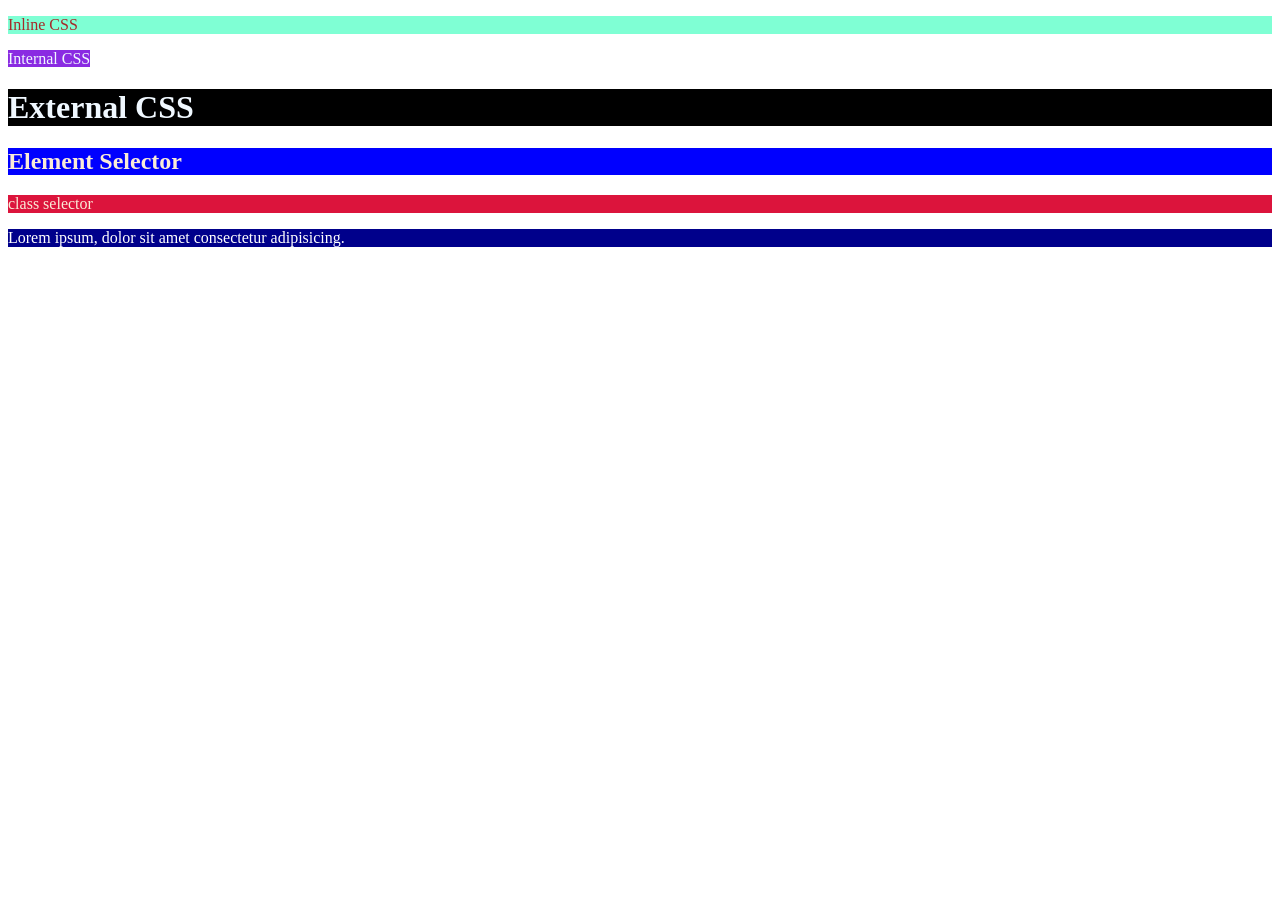
<file: Day 01/index.html>
<!DOCTYPE html>
<html lang="en">
<head>
    <meta charset="UTF-8">
    <meta name="viewport" content="width=device-width, initial-scale=1.0">
    <title>CSS BASICS</title>

    <!-- internal css  -->
     <!-- jis page me hunge usko style karega  -->

    <style>
        span{
            background-color: blueviolet;
            color: aliceblue;
        }
    </style>

    <!-- external css  -->
     <!-- apki css file alag hugi ap jis page p chaho apply kr skte ho  -->

    <link rel="stylesheet" href="style.css">
</head>
<body>
    
    <!-- inline css  -->
     <!-- but ye tareeqa prefer nahi hai  -->

    <p style="color: brown; background-color: aquamarine;">Inline CSS</p>

    <span>Internal CSS</span>

    <h1>External CSS</h1>

    <!-- selector & properties  -->

    <h2>Element Selector</h2>

    <p class="para">class selector</p>

    <p id="newpara">Lorem ipsum, dolor sit amet consectetur adipisicing.</p>

</body>
</html>
</file>
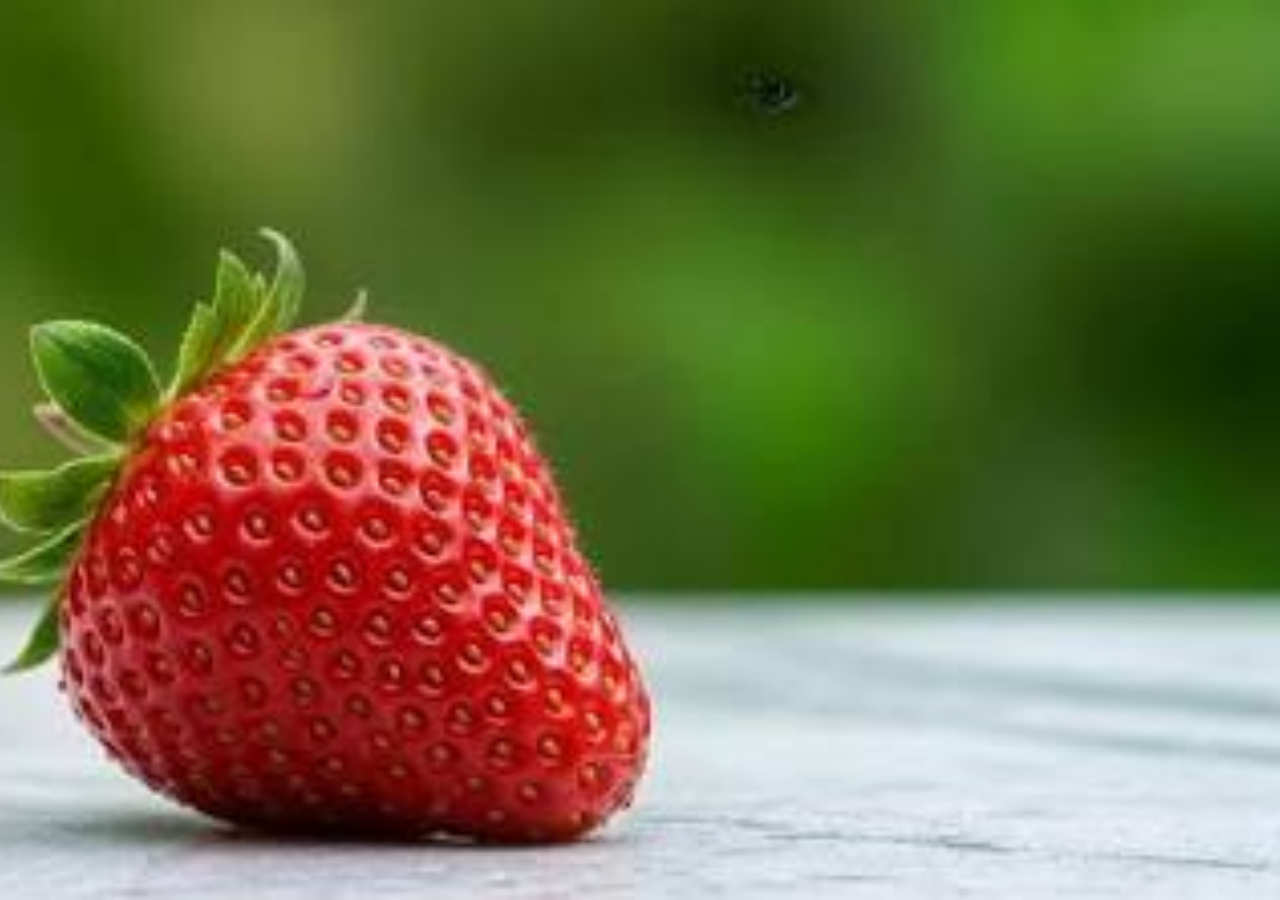
<file: Day 03 Background/index.html>
<!DOCTYPE html>
<html lang="en">
<head>
    <meta charset="UTF-8">
    <meta name="viewport" content="width=device-width, initial-scale=1.0">
    <title>Background</title>
    <link rel="stylesheet" href="style.css">
</head>
<body>
    
</body>
</html>
</file>
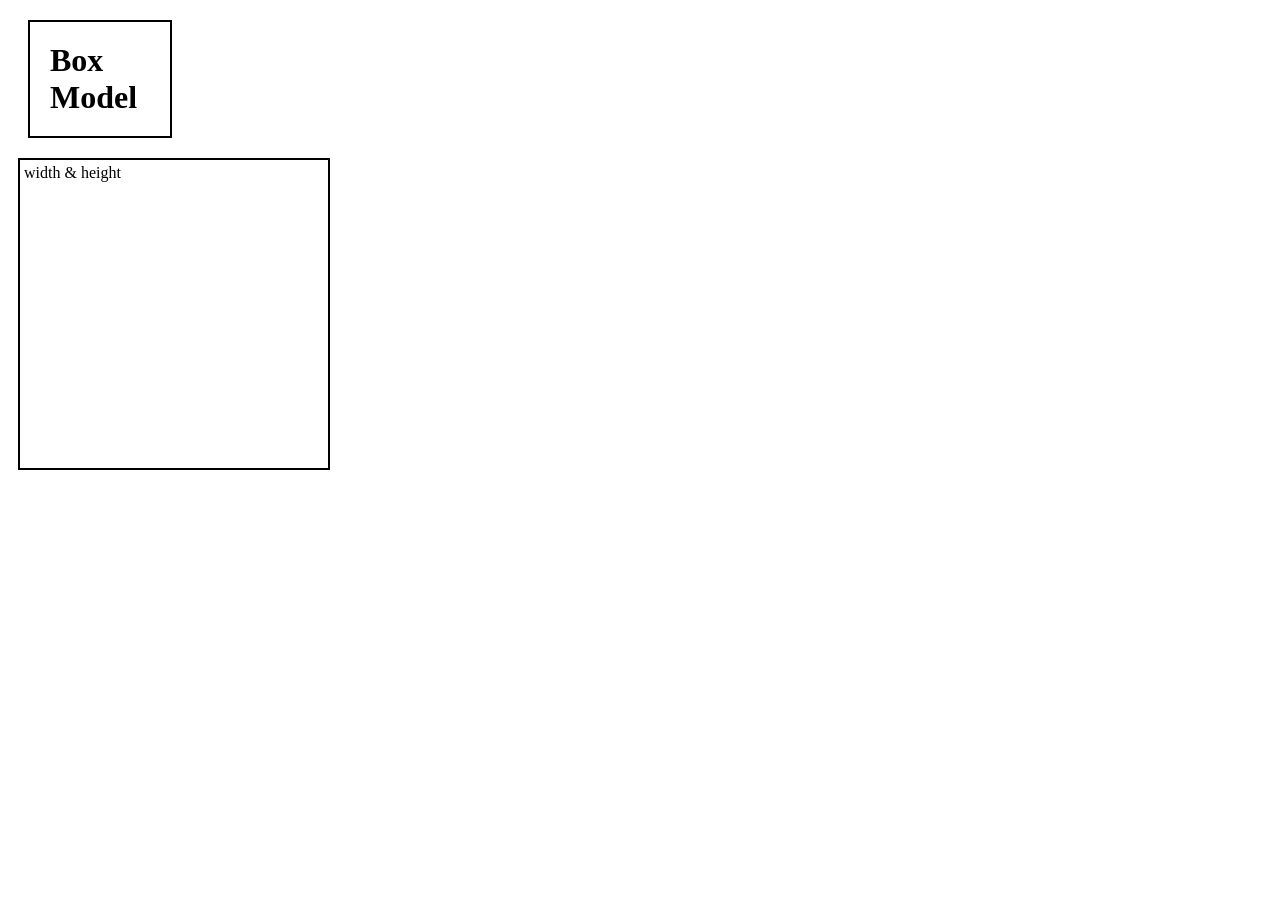
<file: Day 04 Layouts/index.html>
<!DOCTYPE html>
<html lang="en">
<head>
    <meta charset="UTF-8">
    <meta name="viewport" content="width=device-width, initial-scale=1.0">
    <title>Box Model</title>
    <link rel="stylesheet" href="style.css">
</head>
<body>
    
    <div>
            <h1>Box Model</h1>
            <p>width & height</p>
    </div>

</body>
</html>
</file>
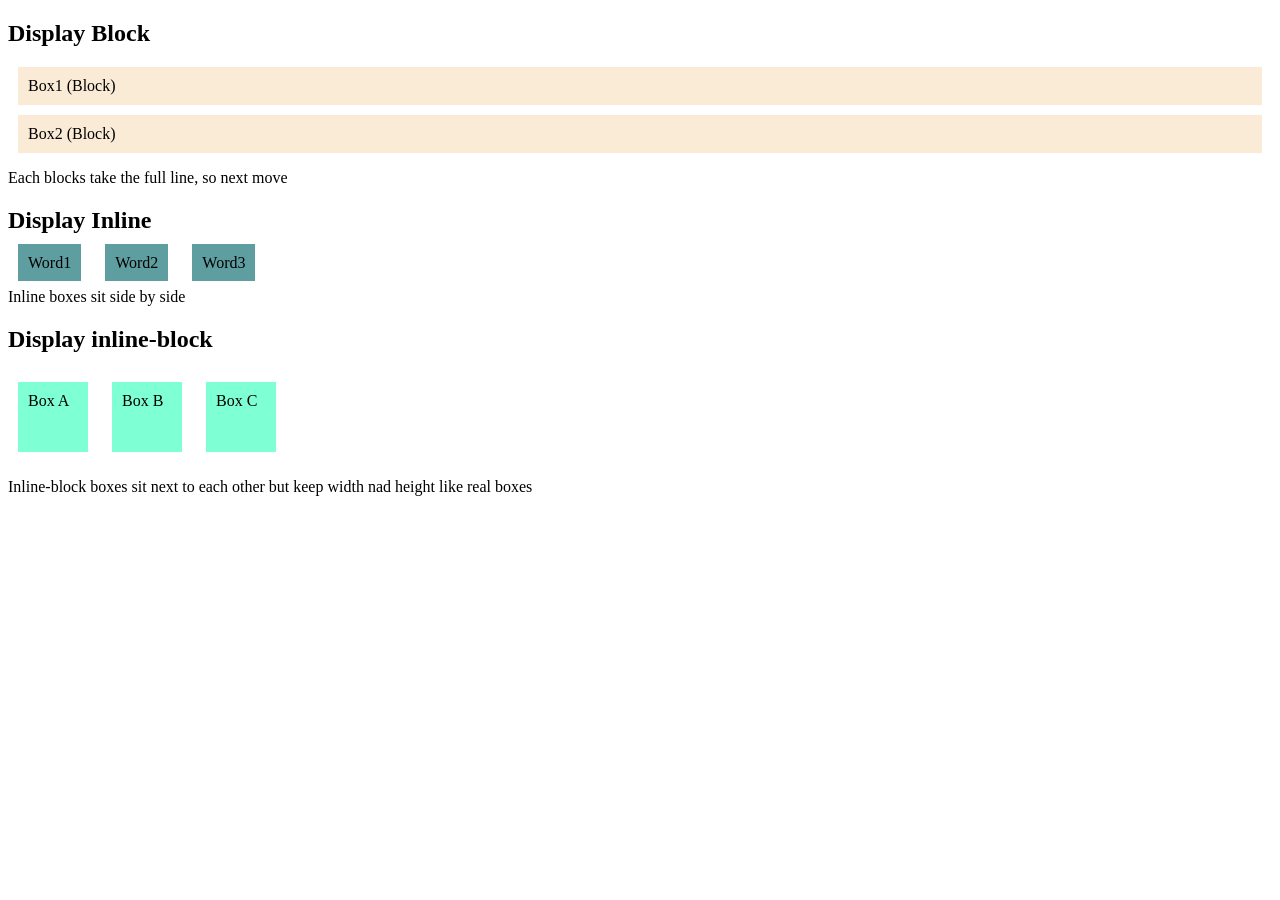
<file: Day 05 Display/index.html>
<!DOCTYPE html>
<html lang="en">
<head>
    <meta charset="UTF-8">
    <meta name="viewport" content="width=device-width, initial-scale=1.0">
    <title>Display Properties</title>
    <link rel="stylesheet" href="style.css">
</head>
<body>
    
    <h2>Display Block</h2>
    <div class="block">Box1 (Block)</div>
    <div class="block">Box2 (Block)</div>
    <p>Each blocks take the full line, so next move</p>

    <h2>Display Inline</h2>
    <div class="inline">Word1</div>
    <div class="inline">Word2</div>
    <div class="inline">Word3</div>
    <p>Inline boxes sit side by side</p>

    <h2>Display inline-block</h2>
    <div class="inline-block">Box A</div>
    <div class="inline-block">Box B</div>
    <div class="inline-block">Box C</div>
    <p>Inline-block boxes sit next to each other but keep width nad height like real boxes</p>

</body>
</html>
</file>
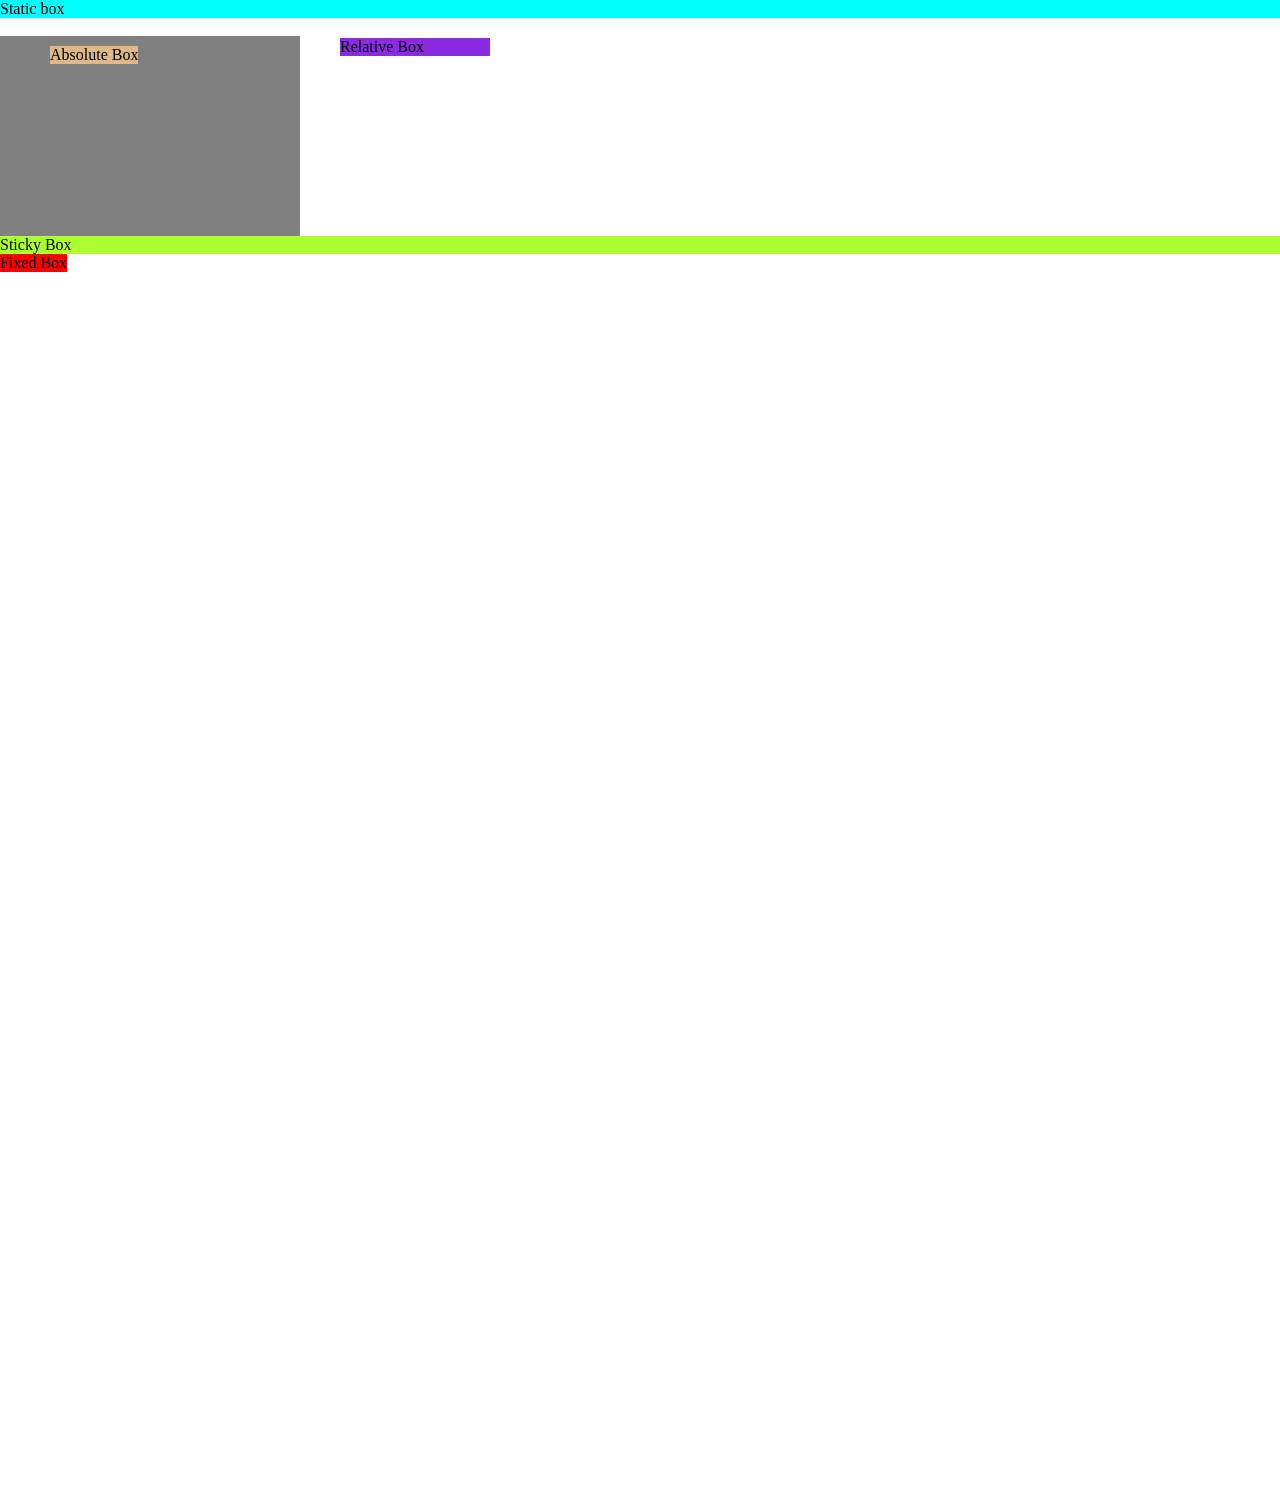
<file: Day 06 Positions/index.html>
<!DOCTYPE html>
<html lang="en">
<head>
    <meta charset="UTF-8">
    <meta name="viewport" content="width=device-width, initial-scale=1.0">
    <title>Positions</title>
    <link rel="stylesheet" href="style.css">
</head>
<body>
    
    <div class="static">Static box</div>
    <div class="relative">Relative Box</div>
    <div class="parent">
        <div class="absolute">Absolute Box</div>
    </div>
    <div class="sticky">Sticky Box</div>
    <div class="fixed">Fixed Box</div>
</body>
</html>
</file>
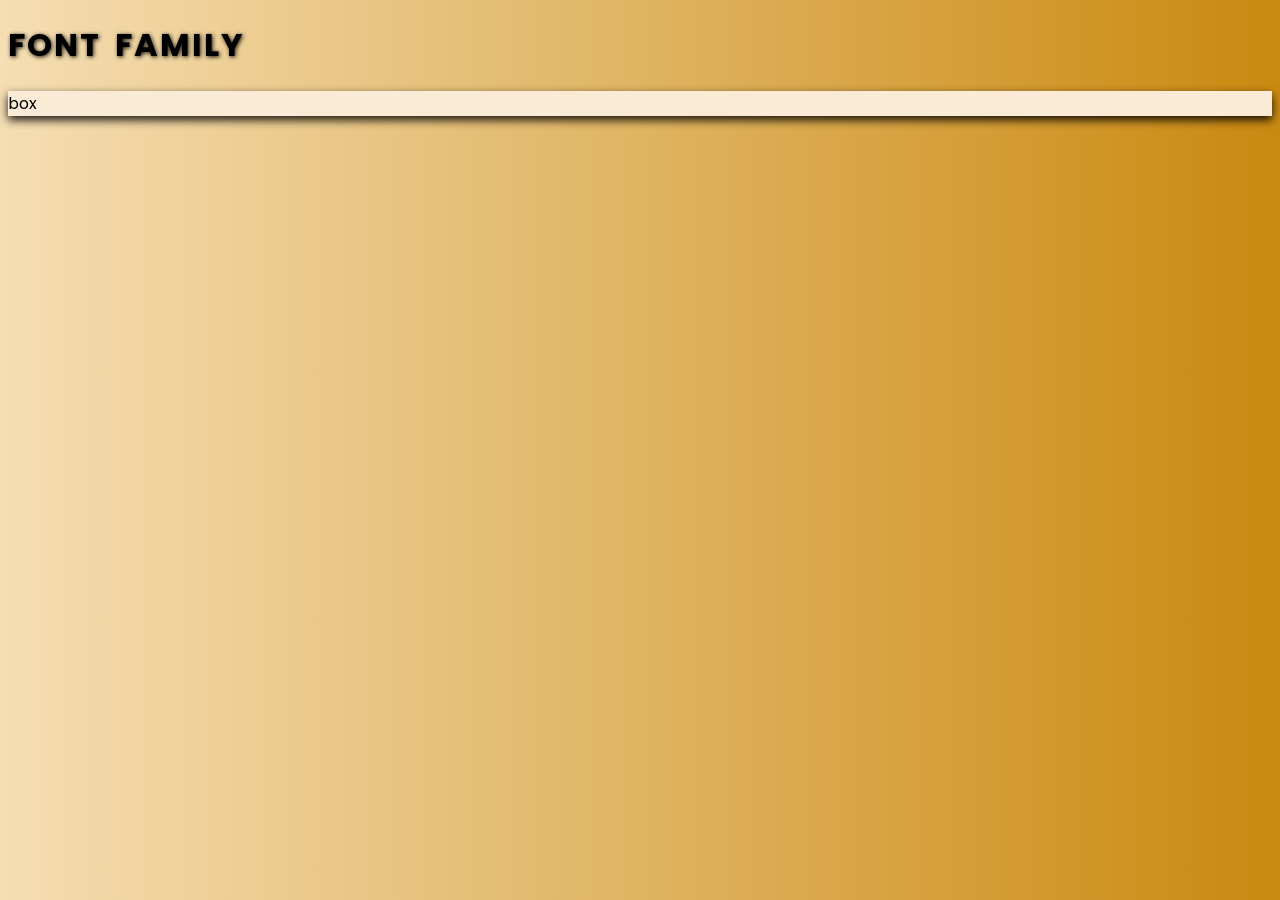
<file: Day 08 Advanced Text Media & Styling/index.html>
<!DOCTYPE html>
<html lang="en">
<head>
    <meta charset="UTF-8">
    <meta name="viewport" content="width=device-width, initial-scale=1.0">
    <title>Advanced Text Media & Styling</title>
    <link rel="stylesheet" href="style.css">
</head>
<body>
    
    <h1>Font family</h1>
    <div>box</div>
    
</body>
</html>
</file>
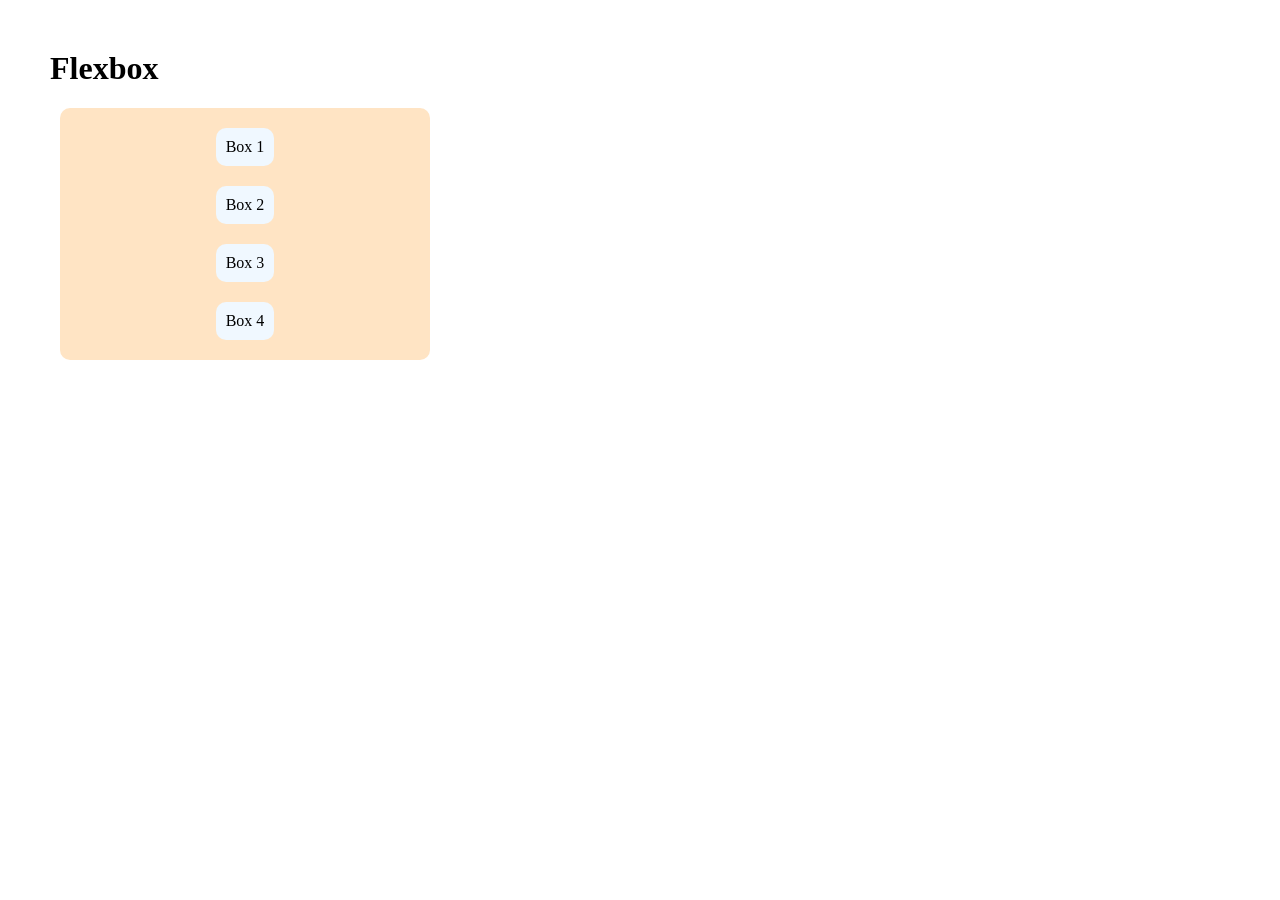
<file: Day 09 FlexBox/index.html>
<!DOCTYPE html>
<html lang="en">
<head>
    <meta charset="UTF-8">
    <meta name="viewport" content="width=device-width, initial-scale=1.0">
    <title>FlexBox</title>
    <link rel="stylesheet" href="style.css">
</head>
<body>
    
            <h1>Flexbox</h1>

    <div class="container">
        <div class="box">Box 1</div>
        <div class="box">Box 2</div>
        <div class="box">Box 3</div>
        <div class="box">Box 4</div>

    </div>
</body>
</html>
</file>
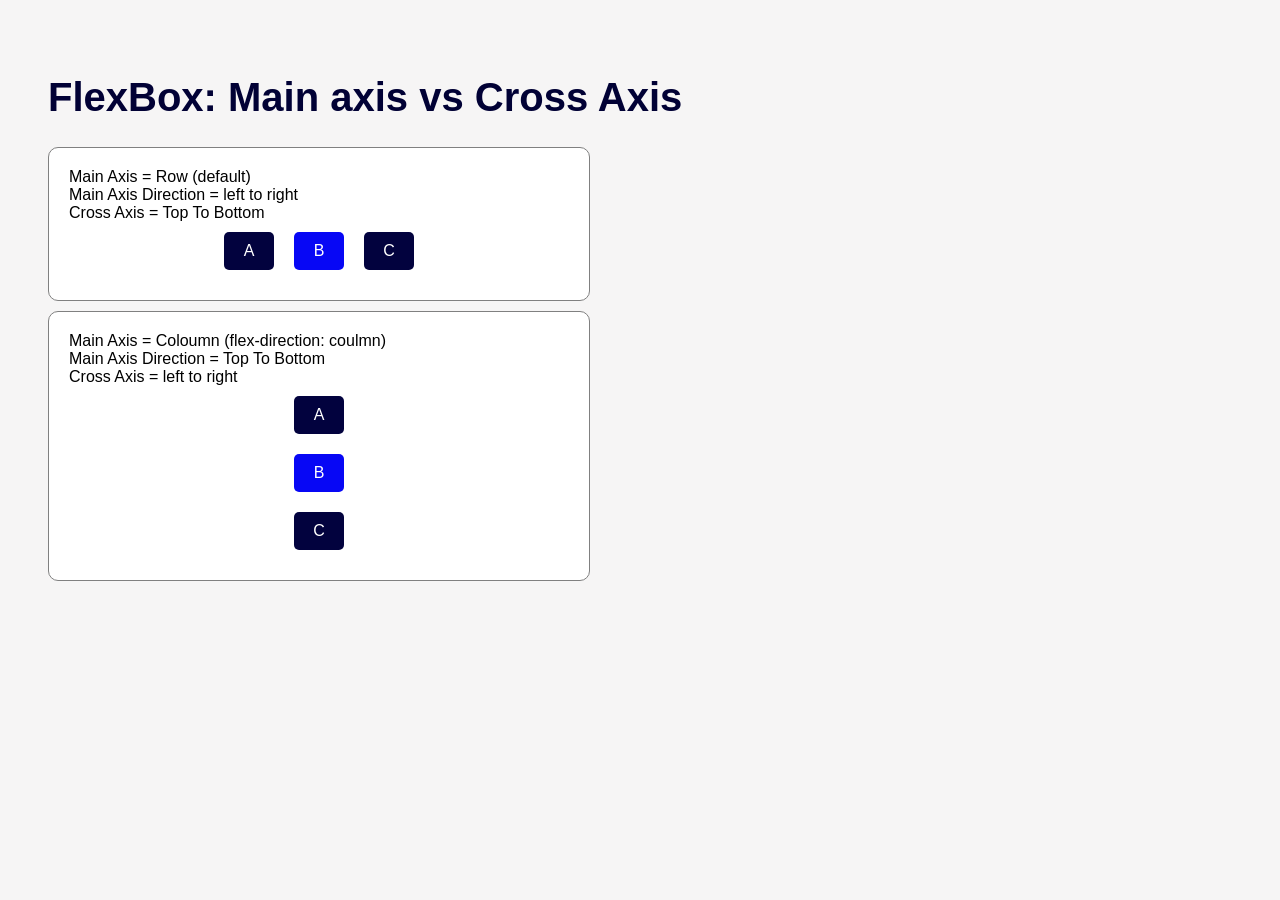
<file: Day 10 AXIS/index.html>
<!DOCTYPE html>
<html lang="en">
<head>
    <meta charset="UTF-8">
    <meta name="viewport" content="width=device-width, initial-scale=1.0">
    <title>Axis</title>
    <link rel="stylesheet" href="style.css">
</head>
<body>
    
    <h1>FlexBox: Main axis vs Cross Axis</h1>

    <div class="wrapper">
        <div class="demo">
            <div class="label">Main Axis = Row (default)</div>
            <div class="arrow">Main Axis Direction = left to right</div>
            <div class="arrow">Cross Axis = Top To Bottom</div>

            <div class="container"
            style="justify-content: center; align-items: center;">
                <div class="item">A</div>
                <div class="item">B</div>
                <div class="item">C</div>
            </div>

        </div>

    </div>

    <div class="demo">
        <div class="label">Main Axis = Coloumn (flex-direction: coulmn)</div>
        <div class="arrow">Main Axis Direction = Top To Bottom</div>
        <div class="arrow">Cross Axis = left to right</div>

        <div class="container"
        style="flex-direction: column; justify-content: center; align-items: center;">
            <div class="item">A</div>
            <div class="item">B</div>
            <div class="item">C</div>

        </div>
    </div>

</body>
</html>
</file>
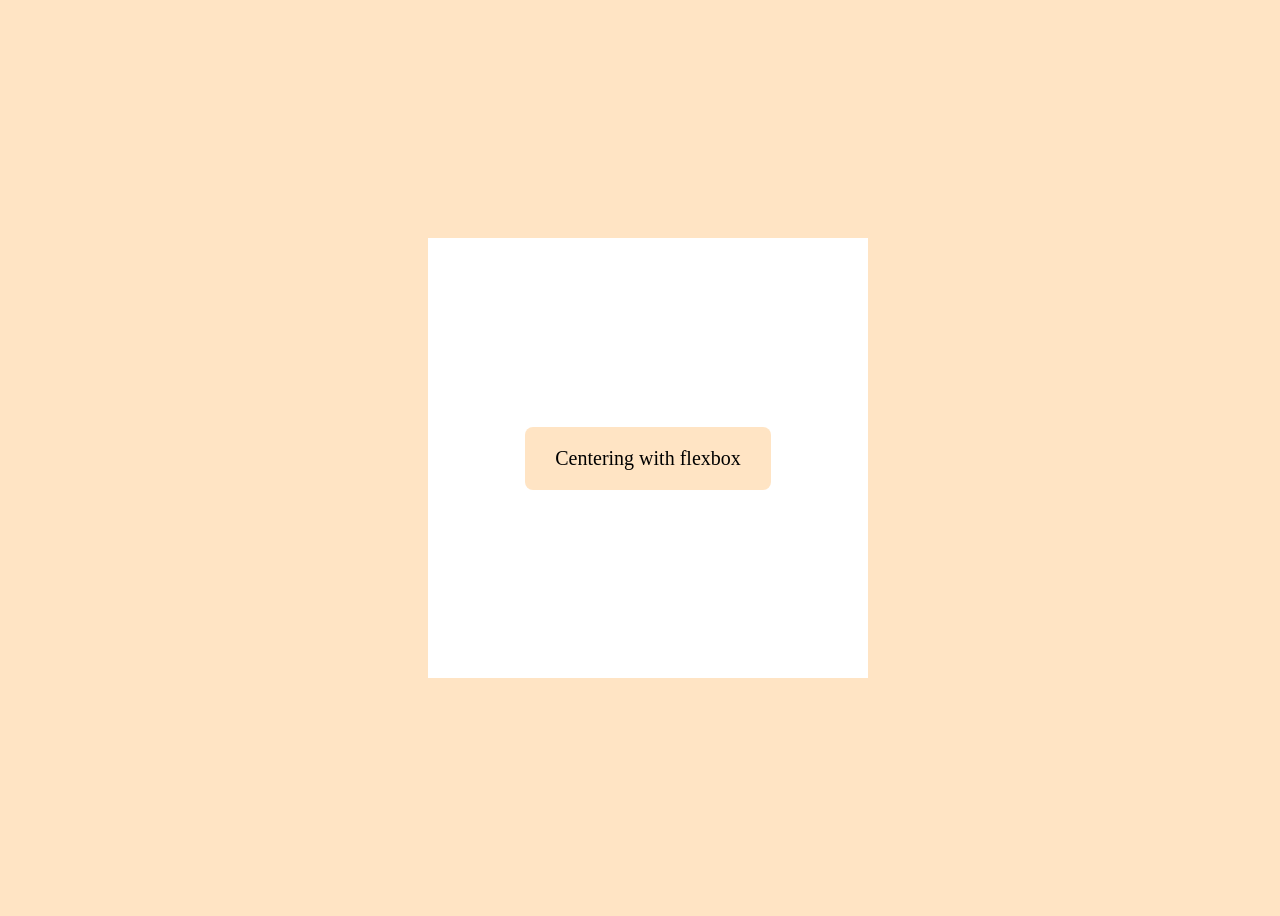
<file: Day 11 Centering/index.html>
<!DOCTYPE html>
<html lang="en">
<head>
    <meta charset="UTF-8">
    <meta name="viewport" content="width=, initial-scale=1.0">
    <title>Centering with flexbox</title>
    <link rel="stylesheet" href="style.css">
</head>
<body>
    

    <div class="container">
        <div class="box">Centering with flexbox</div>
    </div>

</body>
</html>
</file>
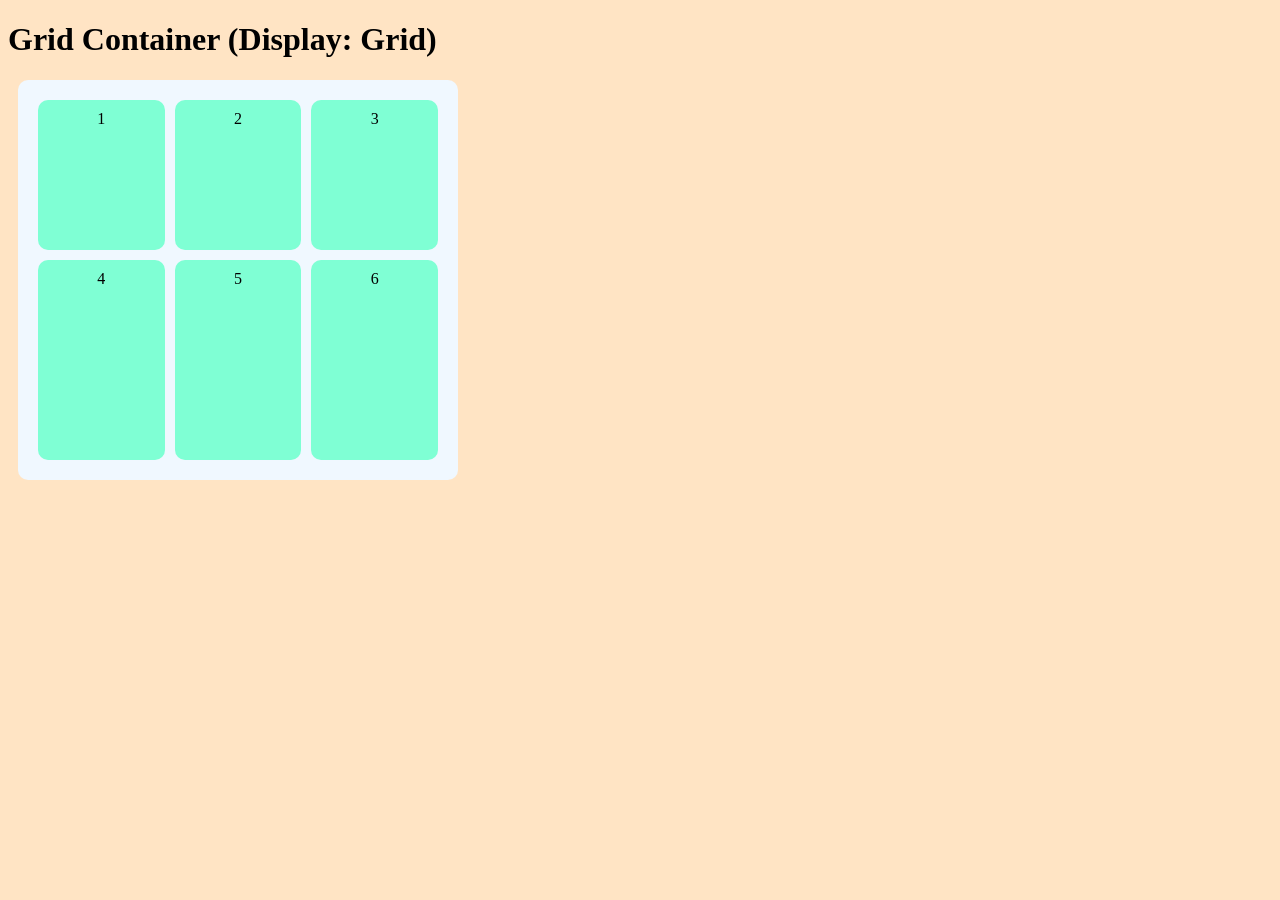
<file: Day 13 Grid/index.html>
<!DOCTYPE html>
<html lang="en">
<head>
    <meta charset="UTF-8">
    <meta name="viewport" content="width=device-width, initial-scale=1.0">
    <title>Grid</title>
    <link rel="stylesheet" href="style.css">
</head>
<body>
    

    <h1>Grid Container (Display: Grid)</h1>

    <div class="container">
        <div class="item">1</div>
        <div class="item">2</div>
        <div class="item">3</div>
        <div class="item">4</div>
        <div class="item">5</div>
        <div class="item">6</div>

    </div>

</body>
</html>
</file>
<file: Day 01/style.css>
/* CSS BASICS  */

/* CSS = Selector + {property} */

h1{
    background-color: black;
    color: aliceblue;
    font-size: 30;
}

/* element selector > html tag p styling lagana  */

h2{
    color: antiquewhite;
    background-color: blue;
}

/* class selector > . se denote karte hai or ap multiple element ko same class de skte ho  */

.para{
    background-color: crimson;
    color: antiquewhite;
}

/* id selector > # se denote karte hai, aur ye unique huti hai ap ek he element ko de skte ho  */

#newpara{
    background-color: darkblue;
    color: white;
}

/* hex color > hexa decimal # ke sath 6 digit  */

/* color me huty 3 color red green blue  */
/* shour ke 2 red bad ke 2 green last ke do blue  */

/* rgb > red,green, blue  */
/* hsl > hue, saturation, lightness  */

p{
    /* color: #0000ff; */
    /* color: rgb(144, 0, 0); */
    /* color: hsl(0, 100%, 50%); */
    color: hsla(0, 100%, 50%, 0.8);
}
</file>
<file: Day 03 Background/style.css>
/* background > apke sare content ke peche usko background kehty hai web ka  */

/* background color > background ko koi color dena  */

/* background image > background me image set karna  */

/* background size > size decide karta hai like auto,cover,maintain */
/* cover puri width le leta hai  */
/* contain ye jo image hai puri image ko ander se fit karde  */

/* background attachment > page ke scroll ke sth background ki image scroll ho ya nai */

body{
    background-color: blueviolet;
    background-image: url([data-uri]);
    background-repeat: no-repeat;
    background-position: center;
    background-size: cover;
    background-attachment: fixed;

    /* short hand */
    background: #000 url('') no-repeat center cover fixed;
}
</file>
<file: Day 04 Layouts/style.css>
/* Layout */

/* CSS Layout web page ke elements ko arrange karne ke liye use hota hai. */

/* Box Model  */

/* jo bhi ap content likhoge wo ek rectangle box me huga dikhega nahi box  */

/* content > kuch bhi hu skta hai like text,image etc  */
/* padding >  is box ke ander content ko spacing dena */

/* margin > box ko bahir se space dena  */

/* border > line add karna box ki  */

/* imp bat > jitna size huga apke box aur jo padding or border ka size huga, 
woh apke actual box ke size me add hujaega  */

/* for example size 200px + 10px padding + 10px border = 220px size  */

h1{
    /* left right top bottom  */
    /* padding: 50px;   */
    /* padding-top: 10px; */
    /* padding-bottom: 10px; */
    /* padding-left: 10px; */
    /* padding-right: 10px; */

    padding: 20px;
    margin: 20px;
    border: 2px solid black;
    width: 100px;
}

/* width & height */

/* box ki size control karna  */

/* width > chorai elements ya tags ki  */

/* height > lambai elements ya tags ki  */

/* max > zyada se zyada height ya width  */

/* min > kam se kam height ya width  */

/* overflow > box full hugaya to baki ke content ka kya karna hai. */

p{
    border: 2px solid black;
    margin: 10px;
    padding: 4px;

    width: 300px;
    height: 150px;
    max-width: 500px;
    min-height: 300px;
    overflow: hidden;
}

/* Display Properties  */


/* Positioning  */


/* Mini Card Project  */
</file>
<file: Day 05 Display/style.css>
/* Display Properties  */

/* ye control karti hai ke ek element behave kesa karega or dikhega kese  */

/* display: block > puri jagha le lega  */

/* display: inline > utni jagha lega jitni chaiye hugi  */

/* display: inline-block > margin padding apply hugi  */

.block{
    background-color: antiquewhite;
    display: block;
    padding: 10px;
    margin: 10px;
}

.inline{
    background-color: cadetblue;
    display: inline;
    padding: 10px;
    margin: 10px;
    width: 50px;
    height: 50px;
}

.inline-block{
    background-color: aquamarine;
    display: inline-block;
    padding: 10px;
    margin: 10px;
    width: 50px;
    height: 50px;
}
</file>
<file: Day 06 Positions/style.css>
/* Positions */

/* ap apne element ko break karke page me kahi bhi set kar skte ho  */

/* static > default hai, element jaha hai wahi rahega. */

/* relative > ye uski normal space se thori se move kr dega element ko. */

/* absolute > ap kisi box ya page ke ander apne element ki position change kr skte hai */

/* fixed > apka element page pe fixed rahega uper jao ya niche apni jagha pe rahega.  */

/* sticky > page ke scroll ke sath move karega.  */

body{
    height: 1500px;
}

*{
    margin: 0;
    padding: 0;
}

.static{
    background-color: aqua;
    position: static;
    top: 20px;
}

.relative{
    background-color: blueviolet;
    position: relative;
    width: 150px;
    top: 20px;
    left: 340px;
}

.parent{
    background-color: gray;
    width: 300px;
    height: 200px;
    position: relative;
}

.parent .absolute{
    background-color: burlywood;
    position: absolute;
    top: 10px;
    left: 50px;
}

.sticky{
    background-color: greenyellow;
    position: sticky;
    top: 0;
}

.fixed{
    background-color: red;
    position: fixed;
}
</file>
<file: Day 08 Advanced Text Media & Styling/style.css>
/* Advanced Text Media & Styling  */

/* google fonts  */

/* google se font family use karna jo font apke sysytem me na ho.  */

@import url('https://fonts.googleapis.com/css2?family=Outfit:wght@100..900&family=Playfair:ital,opsz,wght@0,5..1200,300..900;1,5..1200,300..900&family=Poppins:ital,wght@0,100;0,200;0,300;0,400;0,500;0,600;0,700;0,800;0,900;1,100;1,200;1,300;1,400;1,500;1,600;1,700;1,800;1,900&display=swap');

body{
    font-family: Poppins;
}

/* text shadow  */

h1{
    text-shadow: 1px 1px 4px rgba(0, 0, 0, 0.9);
}

/* text transform  */

h1{
    text-transform: uppercase;
}

/* text spacing  */

h1{
    word-spacing: 5px;
    letter-spacing: 2px;
}

/* Gradients  */

/* color ka mixture banana  */

/* linear-gradient > color ek straight line me move krenge  */

/* radial gradient > color ek circle me move krenge */

body{
    /* background: linear-gradient(wheat, rgb(202, 137, 16)); */
    background: linear-gradient(to right,wheat, rgb(202, 137, 16));
}

/* linear > jab soft header bg chaiye ho
linear > ya ek modern hero section chaiye ho */
/* linear > ya phr apko ek stylish button chaiye ho  */
/* linear > ye color apko left to right ya right to left karwana  */


/* radial > jab apko center ko spotlight deni ho  */


/* rounder corner  */

/* border radius ki madad se ap corner ko rounded ya curve bana skte ho  */

/* bigger boxes > small radius */
/* small boxes or elemet > small radius */
/* to make circle > radius 50%  */

/* box shadow  */

/* box shadow bhi same text shadow ki tarah hai  */

div{
    background-color: antiquewhite;
    box-shadow: 0 4px 10px rgba(0, 0, 0, 0.9);
}
</file>
<file: Day 09 FlexBox/style.css>
/* Flexbox  */

/* provide perfect aligment also vertically  */
/* auto adjustment wala feature for all devices  */
/* navbars ko banana bht easy hugaya  */
/* gap control bhi mil jata hai  */
/* full control of direction  */
/* automatic centering > kuch bhi center kr skte ho kahi pe bhi.  */


/* containers/items */
/* main axis (row) / cross axis (coloumn) */
/* justify content  */
/* align item  */
/* mini navbar project  */


/* display flex > isse tamam item ek line me side by side ajate hai.  */
/* sare item same line me rahenge  */
/* apke item ab flexible item hai  */
/* flex 1 se tamam boxes ko same coloumn me divide kardo  */

/* justify content is for main axis (row)  */

/* align item is for cross axis (coloum) */

body{
    margin: 50px;
}

.container{
    display: flex;
    /* flex-direction > flex ki direction kya hugi  */
    flex-direction: column;
    justify-content: center;
    align-items: center;
    background-color: bisque;
    padding: 10px;
    margin: 10px;
    border-radius: 10px;
    width: 350px;
}

.box{
    margin: 10px;
    background-color: aliceblue;
    padding: 10px;
    border-radius: 10px;
}
</file>
<file: Day 10 AXIS/style.css>
body{
    font-family: sans-serif;
    padding: 40px;
    background-color: rgba(244, 243, 243, 0.813);
}

h1{
    font-size: 40px;
    color: rgb(1, 1, 53);
}

.demo{
    background-color: #fff;
    margin-bottom: 10px;
    width: 500px;
    padding: 20px;
    border-radius: 10px;
    border: 1px solid gray;
}

.wrapper{
    display: flex;
    gap: 10px;
}

.container{
    display: flex;
}

.item{
    background: rgb(2, 2, 62);
    color: white;
    padding: 10px;
    margin: 10px;
    width: 30px;
    text-align: center;
    border-radius: 5px;
}

.item:nth-child(2){
    background: rgb(7, 7, 245);
}
</file>
<file: Day 11 Centering/style.css>
body{
    background-color: bisque;
    display: flex;
    justify-content: center;
    align-items: center;
    width: 100vw;
    height: 100vh;
    overflow: hidden;
}

.container{
    background-color: #fff;
    width: 400px;
    height: 400px;
    padding: 20px;
    font-size: 20px;
    display:flex;
    justify-content: center;
    align-items: center;
}

.box{
    background-color: bisque;
    padding: 20px 30px;
    border-radius: 8px;
}
</file>
<file: Day 13 Grid/style.css>
/* grid  */

/* layout system, complex layout  */
/* grid me at the same times ap item ko row or coloum me arrange kr skte ho  */

/* always define the container first, container ko display grid dena hai  */
/* grid is perfect for multi row layout k liye  */
/* wrapper divs ki quantity reduce kr dega  */
/* chote se start karo bad me usko expand karo  */
/* grid sturcture ke liye use huga  */
/* flexbox aligment k liye use huga  */

/* fr means equal fixed width  */

body{
    background-color: bisque;
}

.container{
    background-color: aliceblue;
    padding: 20px;
    margin: 10px;
    width: 400px;
    border-radius: 10px;
    display: grid;
    grid-template-columns: 1fr 1fr 1fr;
    grid-template-rows: 150px 200px;
    gap: 10px;
}

.item{
    background-color: aquamarine;
    text-align: center;
    padding: 10px;
    border-radius: 10px;
}
</file>
